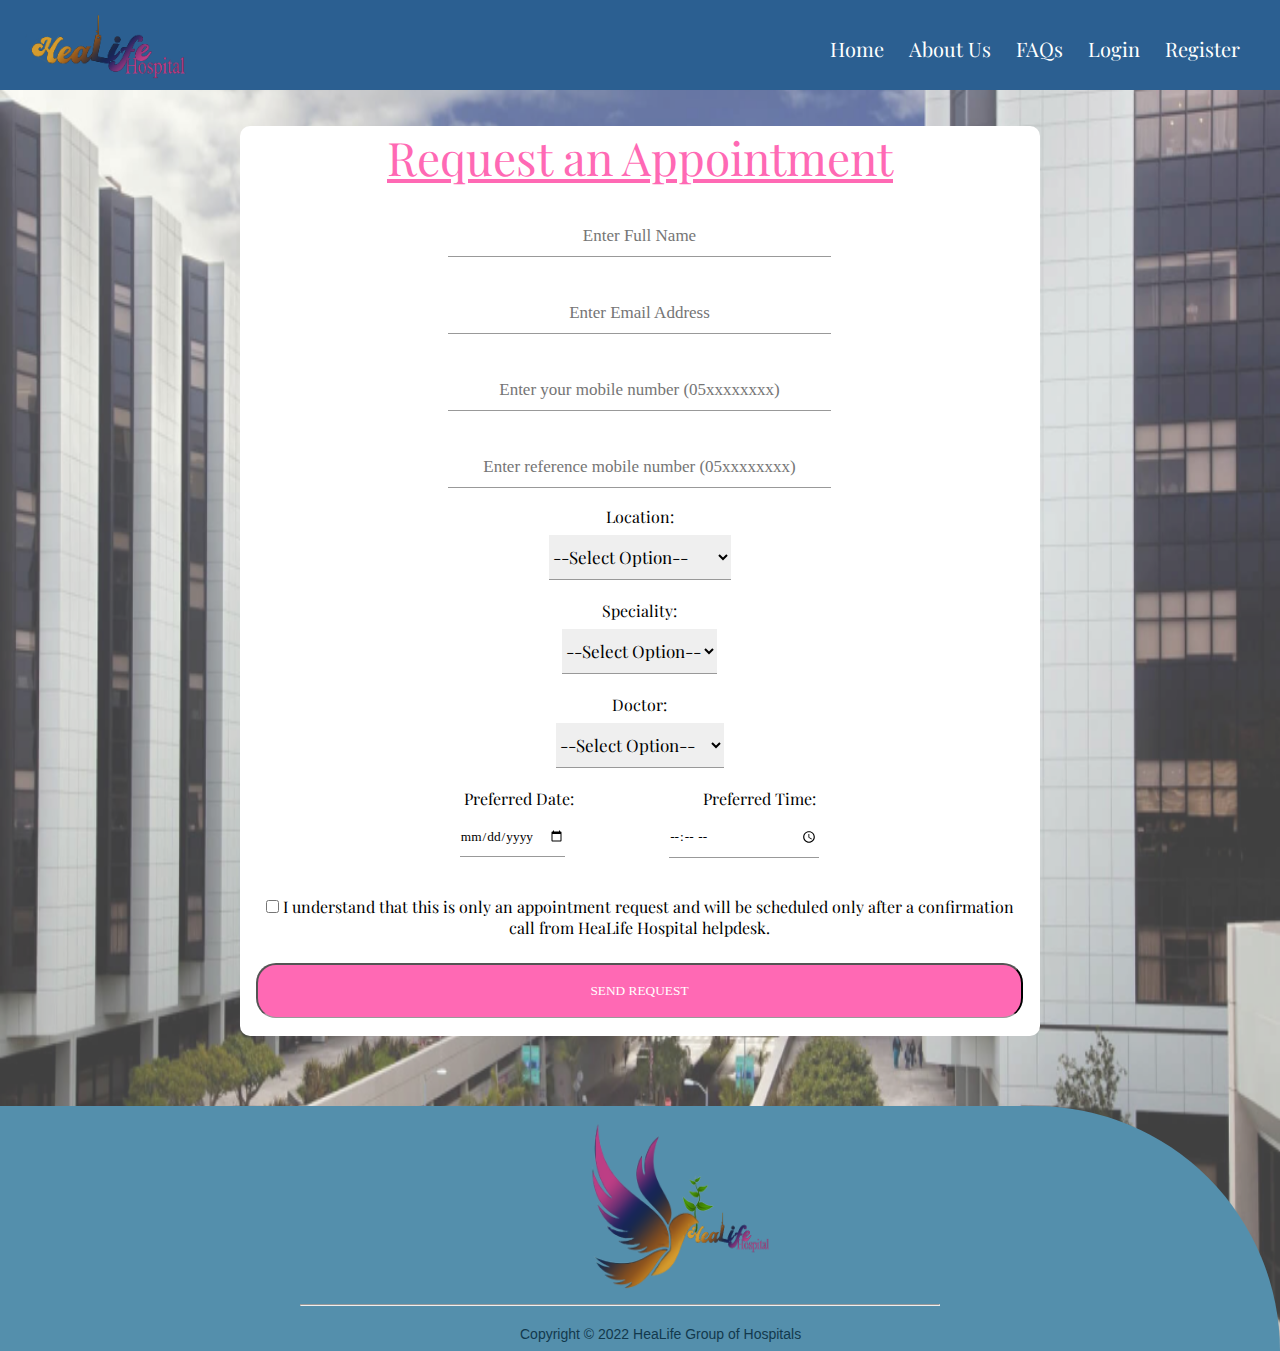
<file: Appointment/appointment.html>
<html>
<head>
	<meta charset="utf-8">
	<meta name="viewport" content="width=device-width, initial-scale=1">
	<title> Heal Life Hospital | Book an appointment</title>	

	<link rel="icon" href="../Images/icon.png" type="image/png">
	<link href="https://kit-pro.fontawesome.com/releases/v6.0.0/css/pro.min.css" rel="stylesheet">

	<link href="../CSS/appointment.css" rel="stylesheet" type="text/css" >
</head>
<body>

<!-- Navigation bar -->
	<nav class="navbar">
			<ul class="menu-list">
				<li><a class="menu-link" href="../index.html">Home</a></li>
				<li><a class="menu-link" href="../AboutUs/AboutUs.html">About Us</a></li>
				<li><a class="menu-link" href="../FAQs/faqs.html">FAQs</a></li>
				<li><a class="menu-link" href="../Login/login.html">Login</a></li>
				<li><a class="menu-link" href="../Registration/registration.html">Register</a></li>
			</ul>	
			<img src="../Images/logoHalf.png">
	</nav><br><br><br><br><br><br>
<!-- end of Navigation bar -->

<!--  -->
	<div class="appointbody">
		<h1><u>Request an Appointment</u></h1>
		<div class="bodyBox">
			<form action="../php/appointment.php" id="register" method="post" >
					<input type="text" class="input-field" name="FName" placeholder="Enter Full Name" >

					<input type="email" class="input-field" name="Email" placeholder="Enter Email Address" >

					<input type="phone" class="input-field" name="phone" placeholder="Enter your mobile number (05xxxxxxxx)" >

					<input type="phone" class="input-field" name="phone2" placeholder="Enter reference mobile number (05xxxxxxxx)" ><br>

					<label class="location">Location:</label><br>
					<select id="mySelect1" class="selection-field" name="location" >
						<option>--Select Option--</option>
						<option></option>	
						<option>Al Barsha, Dubai</option>	
						<option>Academic City, Dubai</option>	
						<option>Silicon Oasis, Dubai</option>
						<option>Riyadh, Abu Dhabi</option>
						<option>Al Jurf, Ajman</option>
						<option>Mushairef, Ajman</option>			
						<option>Jumeirah, Dubai</option>	
						<option>Al Khan, Sharjah</option>	
					</select><br>

					<label class="speciality">Speciality:</label><br>
					<select id="mySelect2"  class="selection-field" name="speciality">
						<option>--Select Option--</option>
						<option>Speciality A</option>	
						<option>Speciality B</option>	
						<option>Speciality C</option>	
						<option>Speciality D</option>
						<option>Speciality E</option>	
					</select><br>

					<label class="doctor">Doctor:</label><br>
					<select id="mySelect3" class="selection-field" name="doctor">
						<option>--Select Option--</option>
						<option>Redwan Kalash</option>	
						<option>Jouhar Verma</option>	
						<option>Sandar Kumar</option>	
						<option>Amita Bhachan</option>
						<option>Shah Rukhan</option>
						<option>Rakesh Rajpal</option>
						<option>Majid Alamoudihan</option>
						<option>Zobia Tayyab</option>
						<option>Vanessa Fernando </option>	
						<option>Chris Hill</option>
					</select><br>

					<label class="preferDate">Preferred Date:</label>

					<label class="preferTime">Preferred Time:</label><br>

					<input type="date" name="date" class="date-field">
					
					<input type="Time" name="time" class="time-field"><br>

					<input type="checkbox" name="terms"><span> I understand that this is only an appointment request and will be scheduled only after a confirmation call from HeaLife Hospital helpdesk.</span><br>
					
					<input  type="submit" value="SEND REQUEST" class="submit-button" onclick="alert('Hello world!')">
			</form>
		</div>
	</div>
<!--  -->

<!-- Footer -->
	<footer>
		<img src="../Images/logo.png">
		<hr>
		<p>Copyright © 2022 HeaLife Group of Hospitals</p>
	</footer>
<!-- Footer ends -->

<script>
let m = Math.floor((Math.random() * 1000) + 1);
document.getElementById("demo4").innerHTML = m;
</script>

<script src="../JavaScript/navigationBar.js"></script>

</body>
</html>
</file>
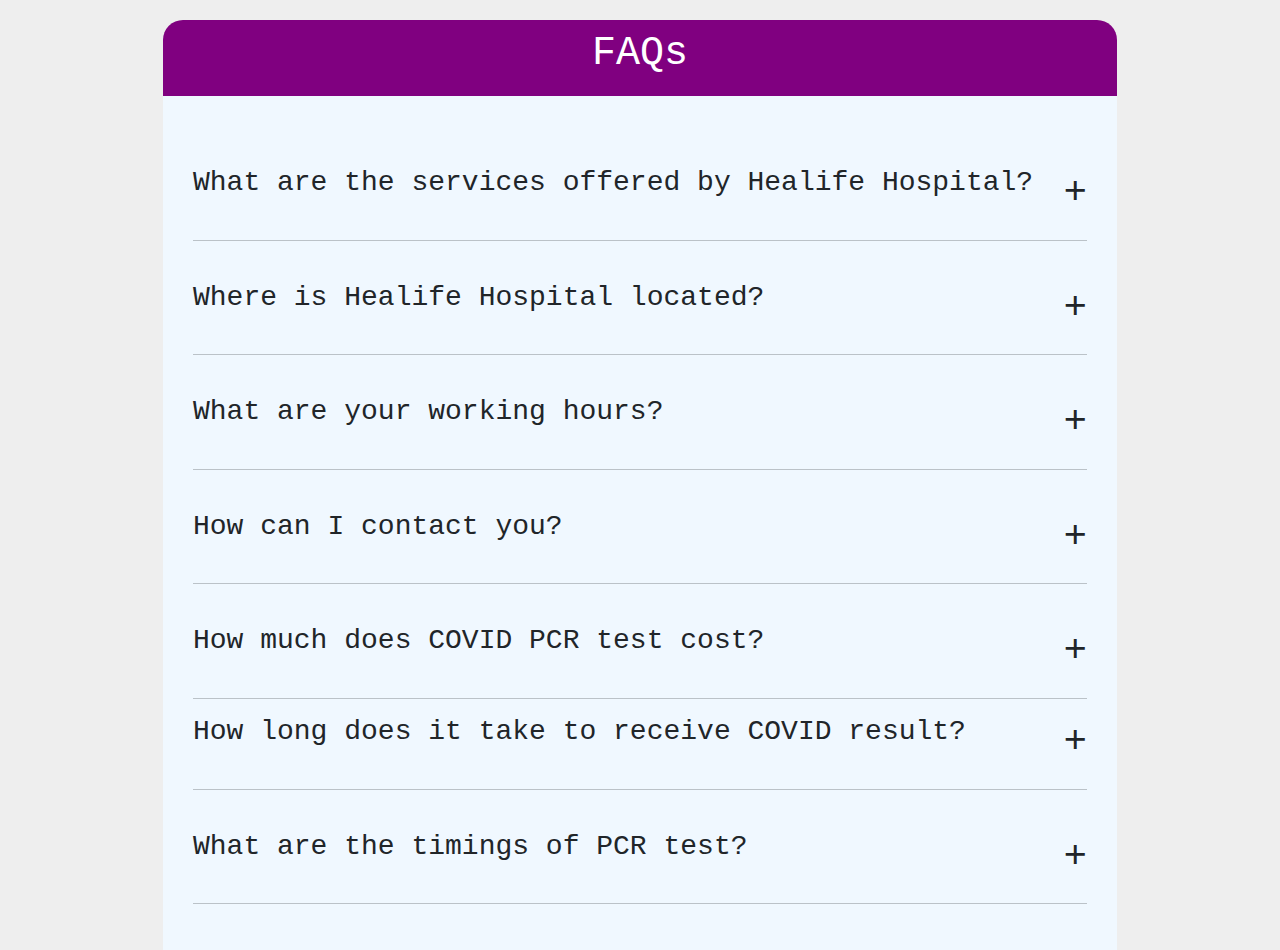
<file: FAQs/faqs.html>
<html>
	<head>
		<meta charset="utf-8">
		<title>FAQs</title>

		<link rel="stylesheet" href="https://cdnjs.cloudflare.com/ajax/libs/twitter-bootstrap/5.1.3/css/bootstrap.min.css">

		<script type="text/javascript" src="https://cdnjs.cloudflare.com/ajax/libs/jquery/3.6.0/jquery.min.js"></script> 

		<style type="text/css">
			body{
				background: #eee;
				padding-top: 20px;
				font-family: monospace;
			}
			.header{
				border-radius: 20px 20px 0px 0px;
				padding: 10px 0px;
				background: purple;
				color: #fff;
				width: 100%;
				display: flex;
				align-content: center;
				justify-content: center;
			}
			.item{
				margin-bottom: 40px;
				margin-top: 40px;
			}
			.fbody{
				display: none;
				margin-top: 30px;
			}
			.wrapper{
				width: 75%;
				margin: 0 auto;
			}
			.inner{
				padding: 30px;
				background: aliceblue;
			}
			.plus{
				float: right;
				font-size: 1.4em;
				line-height: 1.4em;
				cursor: pointer;
			}
			hr{
				background-color: #9b9b9b;
			}

		</style>
	</head>
	<body>
		<div class="cont">
			<div class="row">
				<div class="wrapper">
					<div class="header">
						<h1>FAQs</h1>
					</div>
					<div class="inner">
						<div class="item">
							<h3>
								What are the services offered by Healife Hospital?
								<Span class="plus">&plus;</Span>
							</h3>
							<div class="fbody">
								<p>We have the following departments at our hospital;</p>
								<ul>
									<li>Urology</li>
									<li>Neurology</li>
									<li>Ear, Nose and Throat</li>
									<li>Dermatology</li>
									<li>Breast Treatment</li>
									<li>Anaesthesiology</li>
									<li>Cardiology</li>
									<li>General Surgery</li>
									<li>Orthopaedics</li>
									<li>Paediatrics</li>
									<li>Rheumatology</li>
									<li>Radiology</li>
									<li>Pulmonology</li>
									<li>Gynaecology</li>
									<li>Gastroenterology</li>
								</ul>
							</div>
						</div>
						<hr>
						<div class="item">
							<h3>
								Where is Healife Hospital located?
								<Span class="plus">&plus;</Span>
							</h3>
							<div class="fbody">
								We are located in Silicon Oasis - Dubai, Al Taawun - Sharjah, Ajman Marina - Ajman, 
								Khalifa A, Al Shahama - Abu Dhabi.
							</div>
						</div>
						<hr>
						<div class="item">
							<h3>
								What are your working hours?
								<Span class="plus">&plus;</Span>
							</h3>
							<div class="fbody">
								<p><b>Monday</b> -> 6 AM - 11 PM</p>
								<p><b>Tuesday</b> -> 6 AM - 11 PM</p>
								<p><b>Wednesday</b> -> 6 AM - 11 PM</p>
								<p><b>Thursday</b> -> 6 AM - 11 PM</p>
								<p><b>Friday</b> -> 6 AM - 11 PM</p>
								<p><b>Saturday</b> -> 9 AM - 9 PM</p>
								<p><b>Sunday</b> -> 9 AM - 9 PM</p>
							</div>
						</div>
						<hr>
						<div class="item">
							<h3>
								How can I contact you?
								<Span class="plus">&plus;</Span>
							</h3>
							<div class="fbody">
								<p> You can call us via 800 999 999 to speak to one of our staff members or email us on 
								healifehospital@gmail.com and we will reply within 24 hours</p>
							</div>
						</div>
						<hr>
						<div class="item">
							<h3>
								How much does COVID PCR test cost?
								<Span class="plus">&plus;</Span>
							</h3>
							<div class="fbody">
								<p> <b>Adults</b> -> AED 120</p>
								<p><b>Students</b> -> AED 100</p>
								<p><b>Senior Adults (Above age of 60)</b> -> FREE</p>
								<p><b>Children (Under 12)</b> -> FREE</p>
							</div>
						</div>
						<div class="item">
							<hr>
							<h3>
								How long does it take to receive COVID result?
								<Span class="plus">&plus;</Span>
							</h3>
							<div class="fbody">
								<p> You will receive your COVID result to your registered email and SMS within 72 hours from the time of testing</p>
							</div>
						</div>
						<hr>
						<div class="item">
							<h3>
								What are the timings of PCR test?
								<Span class="plus">&plus;</Span>
							</h3>
							<div class="fbody">
								<p> PCR tests are available from 9 am to 6 pm on all days except Sundays.</p>
							</div>
						</div>
						<hr>
					</div>
				</div>
			</div>
		</div>
		<script type=text/javascript>
			$(".plus").on('click',function(){
        $(this).parent().parent().find('.fbody').slideToggle();
      });
		</script>
	</body>
</html>
</file>
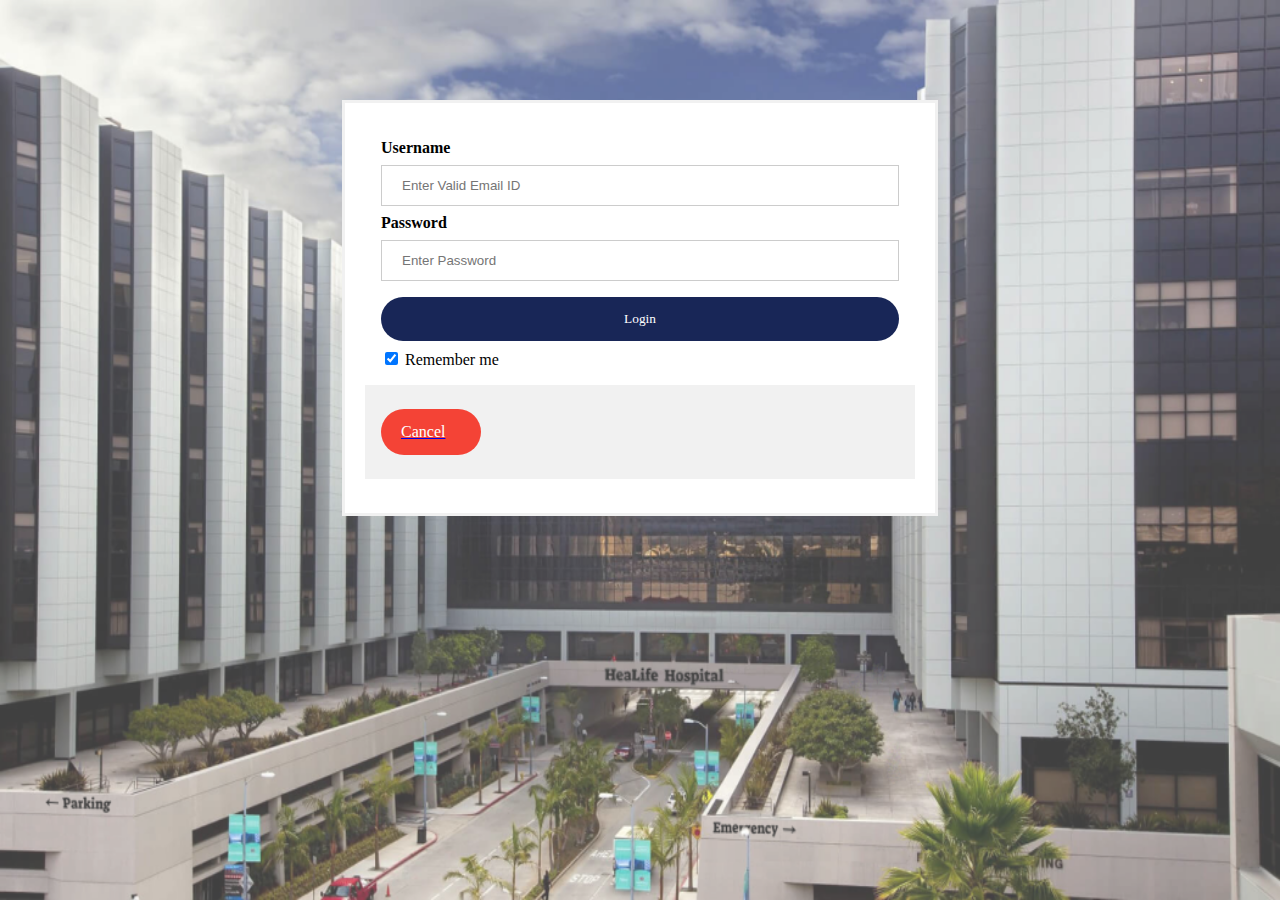
<file: Login/login.html>
<html>

<head>

<title></title>
<link href="../CSS/login.css" type="text/css" rel="stylesheet"/>
</head>

<body>

<form action="../php/connectlogin.php" method="post">

  <div class="container">
    <label for="uname"><b>Username</b></label>
    <input type="text" placeholder="Enter Valid Email ID" name="email" required>

    <label for="psw"><b>Password</b></label>
    <input type="password" placeholder="Enter Password" name="psw" required>

    <button type="submit">Login</button>
    <label>
      <input type="checkbox" checked="checked" name="remember"> Remember me
    </label>
  </div>

  <div class="container" style="background-color:#f1f1f1">
    <a href="../index.html" class="back"> <div class="cancelbtn">Cancel </div></a>
    <!-- <span class="psw">Forgot <a href="#">Password?</a></span> -->
  </div>
</form>


</body>

</html>
</file>
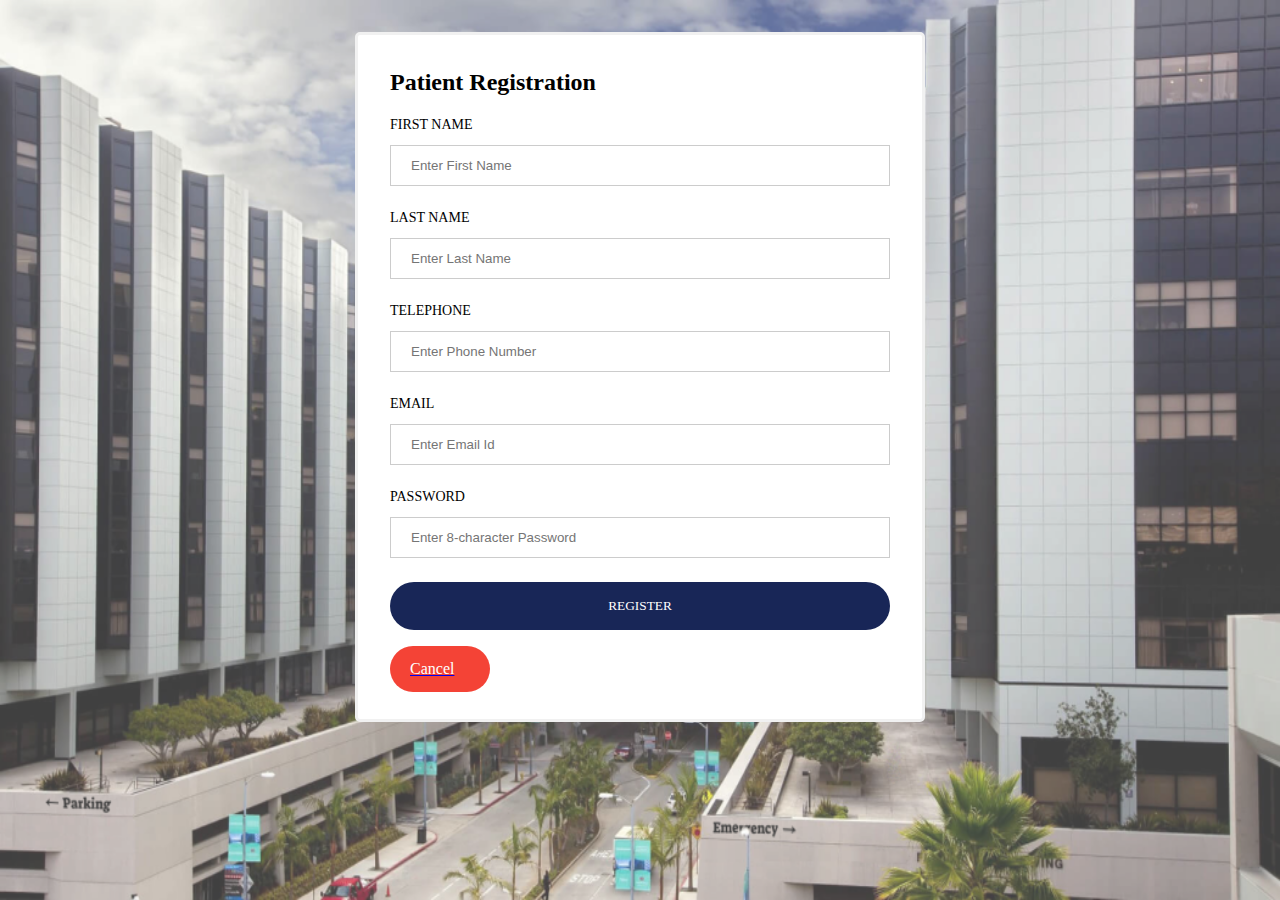
<file: Registration/registration.html>
<html>
<head>
	<title>Registration</title>
	<link href="../CSS/registration.css" rel="stylesheet">
</head>
<body>

	<form action="../php/registration.php" method="post" class="reg">

		<h2>Patient Registration</h2>

		<label for="first-name">
			First Name
		</label>
		<input type="text" placeholder="Enter First Name" name="fname" required>

		<label for="last-name">
			Last Name
		</label>
		<input type="text" placeholder="Enter Last Name" name="lname" required>

		<label for="phone">
			Telephone
		</label>
		<input type="tel" placeholder="Enter Phone Number" name="number" required>

		<label for="email">
			Email
		</label>
		<input type="email" placeholder="Enter Email Id" name="email" required>

		<label for="password">
			Password
		</label>
		<input type="password" placeholder="Enter 8-character Password" name="pword" required>

		<input type="submit" value="Register" id="sendBtn">
		<a href="../index.html" class="back"> <div class="cancelbtn">Cancel </div></a>
	</form>

<script src="../JavaScript/navigationBar.js"></script>

</body>
</html>
</file>
<file: CSS/appointment.css>
@import url('https://fonts.googleapis.com/css2?family=Playfair+Display:wght@400;500;600;700;800;900&display=swap');
*{
	margin: 0;
	padding: 0;
	box-sizing: border-box;
	font-family: 'Playfair Display',sans-serif;
}
html{
    scroll-behavior: smooth;
}  

body{
  background: url("../Images/regImg.png") no-repeat;
  background-size: cover;
  background-size: 100% 100%;
}

/*Navigation Bar*/
.navbar{
	position: fixed;
	z-index: 5;
	width: 100%;
	height: 90px;
	padding: 35px 0;
	float: right;
	background: #2b5f91;
	transition: all 0.2s ease;

}
.navbar.sticky{
	padding: 38px 0;
	background: #548fac;
}
.navbar img{
	height: 72px;
	width: 162px;
	margin: -25px 0 0 25px;
}
.navbar .menu-list{
	display: inline-flex;
	float: right;
	margin: 0 40px 0 0;
}
.menu-list li{
	list-style: none;
}
.menu-list li a{
	color: white;
	font-size: 20px;
	margin-left: 25px;
	text-decoration: none;
	transition: all 0.5s ease;
}
.menu-list li a:hover{
	color: cyan;
}
.banner{
	height: 580px;
	width: 1519px;
	margin: 69px 0 0 0;
	background-position: center;
	background-attachment: fixed;
}
.banner .bannerText{
	height: 300px;
	width: 300px;
}
/*end of Navigation Bar*/


.appointbody{
	height: 910px;
	width: 800px;
	margin: auto;
	/*margin: 150px 0 0 80px;*/
	text-align: center;
	border-radius: 10px;
	background-color: white;
}
.appointbody h1{
	/*margin-left: 120px;*/
	color: hotpink;
	text-align: center;
	font-size: 46px;
	font-weight: lighter;
}
.appointbody div{
	height: 1000px;
	width: 96%;
	margin: 0 0 0 15px;
}

.appointbody form{
	/*background: red;*/
	margin: 10px 0 0 1px;
}
.appointbody .bodyBox input{
	font-family: "Times New Roman", Times, serif;
}
input[type="text"]::placeholder
{
	text-align: center;
}
input[type="email"]::placeholder
{
	text-align: center;
}
input[type="phone"]::placeholder
{
	text-align: center;
}

.input-field
{
	width: 50%;
	padding:10px 0;
	margin: 18px 0;
	border-left:0;
	border-top:0;
	border-right:0;
	font-size: 17px;
	border-bottom: 1px solid #999;
	outline:none;
}
.selection-field{
	padding:10px 0;
	margin: 8px 0 20px 0;
	border-left:0;
	border-top:0;
	border-right:0;
	font-size: 17px;
	border-bottom: 1px solid #999;
	outline:none;
}
.date-field{
	padding:10px 0;
	margin: 8px 0 38px 0;
	border-left:0;
	border-top:0;
	border-right:0;
	border-bottom: 1px solid #999;
	outline:none;	
}
.preferTime{
	margin-left: 125px;
}
.time-field{
	width: 150px;
	padding:10px 0;
	margin: 8px 0 38px 100px;
	border-left:0;
	border-top:0;
	border-right:0;
	border-bottom: 1px solid #999;
	outline:none;	
}
.submit-button{
	width: 100%;
	padding:10px 0;
	margin: 25px 0;
	height: 55px;
	cursor: pointer;
	background-color:	hotpink;
	color: white;
	border-bottom: 1px solid #999;
	border-radius: 20px;
	outline:none;
}
.submit-button:hover{
	background: #548fac;
	height: 55px;

}
.para{
	background: red;
	margin: 50px 0 0 0;
}

/*Footer*/
footer{
	height: 245px;
	width: 100%;
	font-size: 13px;
	margin: 70px 0 0 0;
	border-top-right-radius: 320px;
	background: #548fac;
}
footer img{
	height: 170px;
	width: 180px;
	margin: 15px 0 0 590px;
}
footer hr{
	margin: 13px 0 0 300px;
	width: 50%;
}
footer p{
	font-size: 14px;
	font-family: Arial, Helvetica, sans-serif;
	margin: 20px 0 0px 520px;
	color: #12394d;
}
/*Footer ends*/
</file>
<file: CSS/login.css>
body {
  background: url("../Images/regImg.png") no-repeat;
  background-size: cover;
  background-size: 100% 100%;
	}


/*Navigation Bar*/
.navbar{
  position: fixed;
  z-index: 5;
  width: 100%;
  height: 90px;
  padding: 35px 0;
  float: right;
  background: #2b5f91;
  transition: all 0.2s ease;

}
.navbar.sticky{
  padding: 38px 0;
  background: #548fac;
}
.navbar img{
  height: 72px;
  width: 162px;
  margin: -25px 0 0 25px;
}
.navbar .menu-list{
  display: inline-flex;
  float: right;
  margin: 0 40px 0 0;
}
.menu-list li{
  list-style: none;
}
.menu-list li a{
  color: white;
  font-size: 20px;
  margin-left: 25px;
  text-decoration: none;
  transition: all 0.5s ease;
}
.menu-list li a:hover{
  color: cyan;
}
.banner{
  height: 580px;
  width: 1519px;
  margin: 399px 0 0 0;
  background-position: center;
  background-attachment: fixed;
}
.banner .bannerText{
  height: 300px;
  width: 300px;
}
/*end of Navigation Bar*/

form {
  border: 3px solid #f1f1f1;
  height:370px;
  width:550px;
  margin-left: auto;
  margin-right: auto;
  margin-top: 100px;
  background-color:white;
  padding:20px;
}


input[type=text], input[type=password] {
  width: 100%;
  padding: 12px 20px;
  margin: 8px 0;
  display: inline-block;
  border: 1px solid #ccc;
  box-sizing: border-box;
 
}
button{
font-family:"Georgia";
  background-color: #182657;
  color: white;
  padding: 14px 20px;
  margin: 8px 0;
  border: none;
  cursor: pointer;
  width: 100%;
  border-radius:25px;

}
.cancelbtn {
  font-family:"Georgia";
  color: white;
  padding: 14px 20px;
  margin: 8px 0;
  border: none;
  cursor: pointer;
  width: 60px;
  border-radius:25px;
   background-color: #f44336;
}

label{
font-family:"Georgia";}


button:hover {
  opacity: 0.8;
}
.cancelbtn:hover {
  opacity: 0.8;
}


.container {
  padding: 16px;
}

span.psw {
  float: right;
  padding-top: 16px;
}

/* Change styles for span and cancel button on extra small screens */
@media screen and (max-width: 300px) {
  span.psw {
    display: block;
    float: none;
  }
  .cancelbtn {
    width: 100%;
  }
}
</file>
<file: CSS/registration.css>
body{
	font-family: sans-serif;
	background: url("../Images/regImg.png") no-repeat;
	background-size: cover;
	background-size: 100% 100%;
	
}

h2{
	margin-top: 2px;
	margin-bottom: 5px;
	font-family:"Georgia";
}
.reg{
	border: 3px solid #f1f1f1;
	max-width: 500px;
	height: 620px;
    width:550px;
	margin: 2rem auto;
	padding: 2rem;
	border-radius: 5px;
	background: white;
}

label{
	display: block;
	padding: 1rem 0 0.25rem;
	text-transform: uppercase;
	font-size: 14px;
	font-family:"Georgia";
}
input[type=text], input[type=password], input[type=tel], input[type=email] {
  width: 100%;
  padding: 12px 20px;
  margin: 8px 0;
  display: inline-block;
  border: 1px solid #ccc;
  box-sizing: border-box;
 
}
#sendBtn{
	font-family:"Georgia";
    background-color:  #182657;
    color: white;
    border: none;
    cursor: pointer;
    width: 100%;
    border-radius:25px;
    padding: 1rem;
	margin: 1rem 0;
	text-transform: uppercase;
	transition: 0.3s ease;
}
#sendBtn:hover{
	background: #3498DB;
}
.cancelbtn {
  font-family:"Georgia";
  color: white;
  padding: 14px 20px;
  border: none;
  cursor: pointer;
  width: 60px;
  border-radius:25px;
   background-color: #f44336;
}
.cancelbtn:hover {
  opacity: 0.8;
}
.cancelbtn a{
	text-decoration: none;
}
</file>
